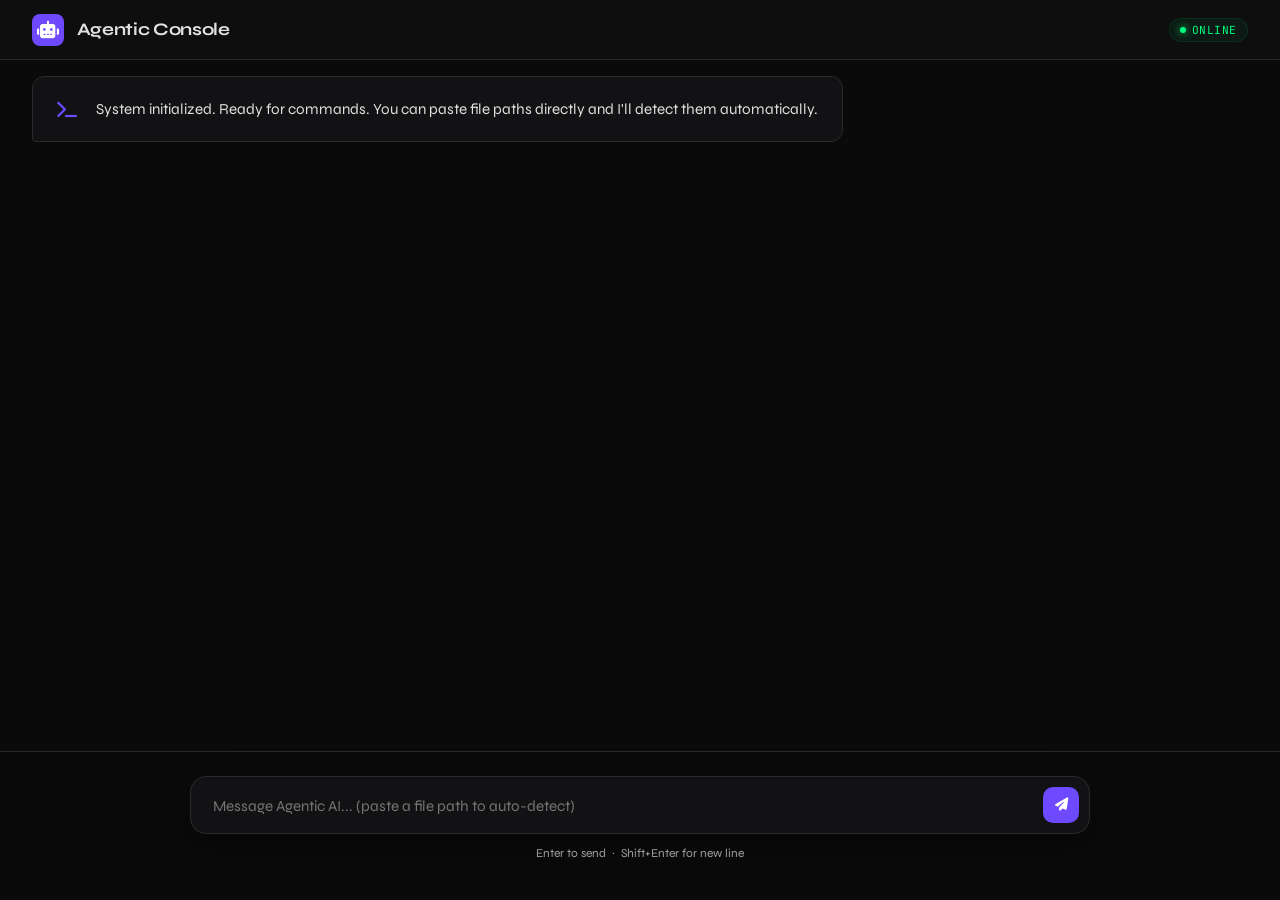
<file: index.html>
<!DOCTYPE html>
<html lang="en">
<head>
    <!-- 
        Agentic AI Console - Frontend
        A clean, terminal-inspired interface for interacting with the file-system AI agent.
    -->
    <meta charset="UTF-8">
    <meta name="viewport" content="width=device-width, initial-scale=1.0">
    <meta name="description" content="A powerful AI console with file system capabilities.">
    <title>Agentic AI Console</title>

    <!-- FAVICON SETUP -->
    <!-- Modern SVG support with standard ICO fallback for maximum compatibility -->
    <link rel="icon" type="image/svg+xml" href="/favicon.svg">
    <link rel="shortcut icon" href="/favicon.ico">

    <!-- EXTERNAL ASSETS -->
    <link rel="stylesheet" href="https://cdnjs.cloudflare.com/ajax/libs/font-awesome/6.5.0/css/all.min.css">
    <link href="https://fonts.googleapis.com/css2?family=JetBrains+Mono:wght@400;500;700&family=Syne:wght@400;600;800&display=swap" rel="stylesheet">
    <link rel="stylesheet" href="/styles.css">
</head>
<body>

<header>
    <div class="logo">
        <div class="logo-icon"><i class="fas fa-robot"></i></div>
        <span>Agentic Console</span>
    </div>
    <!-- Status indicator showing server connectivity state -->
    <div class="status-pill">
        <div class="status-dot"></div>
        ONLINE
    </div>
</header>

<!-- CHAT CONTAINER: Messages are dynamically injected here -->
<main id="respond">
    <div class="message-row agent">
        <div class="bubble agent">
            <i class="fas fa-terminal agent-icon"></i>
            <span>System initialized. Ready for commands. You can paste file paths directly and I'll detect them automatically.</span>
        </div>
    </div>
</main>

<!-- USER INPUT AREA -->
<footer>
    <!-- Proactive File Path Preview -->
    <div class="file-preview" id="file-preview">
        <i class="fas fa-file-code"></i>
        <span id="file-preview-path"></span>
    </div>
    <div class="input-wrapper">
        <textarea id="prompt" placeholder="Message Agentic AI... (paste a file path to auto-detect)" rows="1"></textarea>
        <button id="submit" title="Send (Enter)">
            <i class="fas fa-paper-plane"></i>
        </button>
    </div>
    <div class="hint">Enter to send &nbsp;·&nbsp; Shift+Enter for new line</div>
</footer>

<!-- CORE LOGIC: Externalized for better maintainability -->
<script src="/main.chat.js"></script>


</body>
</html>


</body>
</html>
</file>
<file: styles.css>
/* 
    Agentic AI Console - Core Design System
    A professional, dark-themed UI that blends terminal aesthetics with modern UX.
*/

:root {
    /* ── COLOR PALETTE ────────────────────────────────────────────────────────── */
    --bg-dark: #0a0a0b;         /* Deepest background */
    --bg-panel: #121214;        /* Primary container background */
    --bg-field: #1a1a1c;        /* Input fields and secondary surfaces */
    --border: #2a2a2c;          /* Standard border color */
    
    --text-primary: #e0e0e0;    /* Main readable text */
    --text-secondary: #a0a0a0;  /* Muted labels and meta-info */
    --accent: #6d4aff;          /* Primary brand/action color (Purple) */
    --accent-glow: rgba(109, 74, 255, 0.15); /* Accent-themed soft glow */
    
    --user-bubble: #1f1f23;     /* User message background */
    --agent-bubble: #121214;    /* Agent message background */
    
    /* ── BRAND COLORS ─────────────────────────────────────────────────────────── */
    --python: #3776ab;          
    --js: #f7df1e;              
    --file: #6d4aff;            
    
    /* ── TYPOGRAPHY ───────────────────────────────────────────────────────────── */
    --font-mono: 'JetBrains Mono', 'Fira Code', monospace;
    --font-sans: 'Syne', 'Inter', sans-serif;
    
    /* ── MEASUREMENTS ─────────────────────────────────────────────────────────── */
    --radius: 12px;
    --max-width: 900px;
}

/* ── BASE STYLES ─────────────────────────────────────────────────────────────── */
* { box-sizing: border-box; margin: 0; padding: 0; }

body {
    background: var(--bg-dark);
    color: var(--text-primary);
    font-family: var(--font-sans);
    height: 100vh;
    display: flex;
    flex-direction: column;
    overflow: hidden; /* Prevent body scroll, use chat container scroll */
}

/* ── HEADER & NAVIGATION ─────────────────────────────────────────────────────── */
header {
    height: 60px;
    padding: 0 2rem;
    display: flex;
    align-items: center;
    justify-content: space-between;
    border-bottom: 1px solid var(--border);
    background: rgba(18, 18, 20, 0.5);
    backdrop-filter: blur(8px);
    z-index: 10;
}

.logo {
    display: flex;
    align-items: center;
    gap: 0.8rem;
    font-weight: 700;
    font-size: 1.1rem;
    letter-spacing: -0.02em;
}

.logo-icon {
    width: 32px;
    height: 32px;
    background: var(--accent);
    color: white;
    border-radius: 8px;
    display: grid;
    place-items: center;
}

.status-pill {
    font-family: var(--font-mono);
    font-size: 0.7rem;
    background: rgba(0, 255, 127, 0.05);
    color: #00ff7f;
    padding: 4px 10px;
    border-radius: 20px;
    border: 1px solid rgba(0, 255, 127, 0.1);
    display: flex;
    align-items: center;
    gap: 6px;
    letter-spacing: 0.05em;
}

.status-dot {
    width: 6px;
    height: 6px;
    background: #00ff7f;
    border-radius: 50%;
    box-shadow: 0 0 8px #00ff7f;
}

/* ── CHAT CONTAINER ────────────────────────────────────────────────────────── */
main {
    flex: 1;
    overflow-y: auto;
    padding: 1rem 2rem;
    scroll-behavior: smooth;
    display: flex;
    flex-direction: column;
    gap: 1.5rem;
}

/* Scrollbar Styling */
main::-webkit-scrollbar { width: 6px; }
main::-webkit-scrollbar-track { background: transparent; }
main::-webkit-scrollbar-thumb { background: var(--border); border-radius: 10px; }

/* ── MESSAGE BUBBLES ────────────────────────────────────────────────────────── */
.message-row {
    display: flex;
    width: 100%;
}

.message-row.user { justify-content: flex-end; }
.message-row.agent { justify-content: flex-start; }

.bubble {
    max-width: 80%;
    padding: 1.25rem 1.5rem;
    border-radius: var(--radius);
    line-height: 1.6;
    font-size: 0.95rem;
    position: relative;
    border: 1px solid var(--border);
}

.bubble.user {
    background: var(--user-bubble);
    color: var(--text-primary);
    border-bottom-right-radius: 4px;
}

.bubble.agent {
    background: var(--agent-bubble);
    color: var(--text-primary);
    border-bottom-left-radius: 4px;
    display: flex;
    gap: 1.2rem;
}

.agent-icon {
    font-size: 1.1rem;
    color: var(--accent);
    margin-top: 4px;
}

/* ── FILE CHIPS ─────────────────────────────────────────────────────────────── */
.file-chip {
    display: inline-flex;
    align-items: center;
    gap: 6px;
    background: var(--bg-field);
    border: 1px solid var(--border);
    padding: 2px 8px;
    border-radius: 6px;
    font-family: var(--font-mono);
    font-size: 0.85rem;
    color: var(--text-secondary);
    margin: 0 4px;
    vertical-align: middle;
}

.file-chip i { font-size: 0.8rem; }
.fa-python { color: var(--python); }
.fa-js { color: var(--js); }
.fa-brackets-curly { color: var(--accent); }

/* ── FOOTER & INPUT ────────────────────────────────────────────────────────── */
footer {
    padding: 1.5rem 2rem 2.5rem;
    border-top: 1px solid var(--border);
    background: var(--bg-dark);
}

.file-preview {
    display: none; /* Shown via JS when paths detected */
    align-items: center;
    gap: 8px;
    margin-bottom: 12px;
    font-family: var(--font-mono);
    font-size: 0.8rem;
    color: var(--accent);
    padding: 0 1rem;
}

.file-preview.visible { display: flex; }

.input-wrapper {
    max-width: var(--max-width);
    margin: 0 auto;
    background: var(--bg-panel);
    border: 1px solid var(--border);
    border-radius: 16px;
    padding: 10px;
    display: flex;
    align-items: flex-end;
    gap: 12px;
    box-shadow: 0 8px 32px rgba(0,0,0,0.4);
    transition: border-color 0.2s;
}

.input-wrapper:focus-within {
    border-color: var(--accent);
    box-shadow: 0 8px 32px var(--accent-glow);
}

textarea {
    flex: 1;
    background: transparent;
    border: none;
    color: var(--text-primary);
    font-family: var(--font-sans);
    font-size: 0.95rem;
    padding: 8px 12px;
    resize: none;
    max-height: 140px;
    outline: none;
}

button#submit {
    background: var(--accent);
    color: white;
    border: none;
    width: 36px;
    height: 36px;
    border-radius: 10px;
    cursor: pointer;
    display: grid;
    place-items: center;
    transition: transform 0.1s, opacity 0.2s;
}

button#submit:hover { opacity: 0.9; transform: scale(1.05); }
button#submit:active { transform: scale(0.95); }
button#submit:disabled { background: var(--bg-field); color: var(--text-secondary); cursor: not-allowed; }

.hint {
    text-align: center;
    margin-top: 12px;
    font-size: 0.75rem;
    color: var(--text-secondary);
}

/* ── ANIMATIONS ───────────────────────────────────────────────────────────── */
.thinking {
    display: flex;
    align-items: center;
    gap: 10px;
    font-family: var(--font-mono);
    font-size: 0.8rem;
    color: var(--text-secondary);
    padding: 0 1rem;
}

.thinking .dots {
    display: flex;
    gap: 4px;
}

.thinking .dots span {
    width: 4px;
    height: 4px;
    background: var(--accent);
    border-radius: 50%;
    animation: bounce 1.4s infinite ease-in-out;
}

.thinking .dots span:nth-child(1) { animation-delay: -0.32s; }
.thinking .dots span:nth-child(2) { animation-delay: -0.16s; }

@keyframes bounce {
    0%, 80%, 100% { transform: scale(0); }
    40% { transform: scale(1.0); }
}

@media (max-width: 600px) {
    header { padding: 0 1rem; }
    main { padding: 1rem; }
    .bubble { max-width: 90%; }
}
</file>
<file: static/styles.css>
/* 
    Agentic AI Console - Core Design System
    A professional, dark-themed UI that blends terminal aesthetics with modern UX.
*/

:root {
    /* ── COLOR PALETTE ────────────────────────────────────────────────────────── */
    --bg-dark: #0a0a0b;         /* Deepest background */
    --bg-panel: #121214;        /* Primary container background */
    --bg-field: #1a1a1c;        /* Input fields and secondary surfaces */
    --border: #2a2a2c;          /* Standard border color */
    
    --text-primary: #e0e0e0;    /* Main readable text */
    --text-secondary: #a0a0a0;  /* Muted labels and meta-info */
    --accent: #6d4aff;          /* Primary brand/action color (Purple) */
    --accent-glow: rgba(109, 74, 255, 0.15); /* Accent-themed soft glow */
    
    --user-bubble: #1f1f23;     /* User message background */
    --agent-bubble: #121214;    /* Agent message background */
    
    /* ── BRAND COLORS ─────────────────────────────────────────────────────────── */
    --python: #3776ab;          
    --js: #f7df1e;              
    --file: #6d4aff;            
    
    /* ── TYPOGRAPHY ───────────────────────────────────────────────────────────── */
    --font-mono: 'JetBrains Mono', 'Fira Code', monospace;
    --font-sans: 'Syne', 'Inter', sans-serif;
    
    /* ── MEASUREMENTS ─────────────────────────────────────────────────────────── */
    --radius: 12px;
    --max-width: 900px;
}

/* ── BASE STYLES ─────────────────────────────────────────────────────────────── */
* { box-sizing: border-box; margin: 0; padding: 0; }

body {
    background: var(--bg-dark);
    color: var(--text-primary);
    font-family: var(--font-sans);
    height: 100vh;
    display: flex;
    flex-direction: column;
    overflow: hidden; /* Prevent body scroll, use chat container scroll */
}

/* ── HEADER & NAVIGATION ─────────────────────────────────────────────────────── */
header {
    height: 60px;
    padding: 0 2rem;
    display: flex;
    align-items: center;
    justify-content: space-between;
    border-bottom: 1px solid var(--border);
    background: rgba(18, 18, 20, 0.5);
    backdrop-filter: blur(8px);
    z-index: 10;
}

.logo {
    display: flex;
    align-items: center;
    gap: 0.8rem;
    font-weight: 700;
    font-size: 1.1rem;
    letter-spacing: -0.02em;
}

.logo-icon {
    width: 32px;
    height: 32px;
    background: var(--accent);
    color: white;
    border-radius: 8px;
    display: grid;
    place-items: center;
}

.status-pill {
    font-family: var(--font-mono);
    font-size: 0.7rem;
    background: rgba(0, 255, 127, 0.05);
    color: #00ff7f;
    padding: 4px 10px;
    border-radius: 20px;
    border: 1px solid rgba(0, 255, 127, 0.1);
    display: flex;
    align-items: center;
    gap: 6px;
    letter-spacing: 0.05em;
}

.status-dot {
    width: 6px;
    height: 6px;
    background: #00ff7f;
    border-radius: 50%;
    box-shadow: 0 0 8px #00ff7f;
}

/* ── CHAT CONTAINER ────────────────────────────────────────────────────────── */
main {
    flex: 1;
    overflow-y: auto;
    padding: 1rem 2rem;
    scroll-behavior: smooth;
    display: flex;
    flex-direction: column;
    gap: 1.5rem;
}

/* Scrollbar Styling */
main::-webkit-scrollbar { width: 6px; }
main::-webkit-scrollbar-track { background: transparent; }
main::-webkit-scrollbar-thumb { background: var(--border); border-radius: 10px; }

/* ── MESSAGE BUBBLES ────────────────────────────────────────────────────────── */
.message-row {
    display: flex;
    width: 100%;
}

.message-row.user { justify-content: flex-end; }
.message-row.agent { justify-content: flex-start; }

.bubble {
    max-width: 80%;
    padding: 1.25rem 1.5rem;
    border-radius: var(--radius);
    line-height: 1.6;
    font-size: 0.95rem;
    position: relative;
    border: 1px solid var(--border);
}

.bubble.user {
    background: var(--user-bubble);
    color: var(--text-primary);
    border-bottom-right-radius: 4px;
}

.bubble.agent {
    background: var(--agent-bubble);
    color: var(--text-primary);
    border-bottom-left-radius: 4px;
    display: flex;
    gap: 1.2rem;
}

.agent-icon {
    font-size: 1.1rem;
    color: var(--accent);
    margin-top: 4px;
}

/* ── FILE CHIPS ─────────────────────────────────────────────────────────────── */
.file-chip {
    display: inline-flex;
    align-items: center;
    gap: 6px;
    background: var(--bg-field);
    border: 1px solid var(--border);
    padding: 2px 8px;
    border-radius: 6px;
    font-family: var(--font-mono);
    font-size: 0.85rem;
    color: var(--text-secondary);
    margin: 0 4px;
    vertical-align: middle;
}

.file-chip i { font-size: 0.8rem; }
.fa-python { color: var(--python); }
.fa-js { color: var(--js); }
.fa-brackets-curly { color: var(--accent); }

/* ── FOOTER & INPUT ────────────────────────────────────────────────────────── */
footer {
    padding: 1.5rem 2rem 2.5rem;
    border-top: 1px solid var(--border);
    background: var(--bg-dark);
}

.file-preview {
    display: none; /* Shown via JS when paths detected */
    align-items: center;
    gap: 8px;
    margin-bottom: 12px;
    font-family: var(--font-mono);
    font-size: 0.8rem;
    color: var(--accent);
    padding: 0 1rem;
}

.file-preview.visible { display: flex; }

.input-wrapper {
    max-width: var(--max-width);
    margin: 0 auto;
    background: var(--bg-panel);
    border: 1px solid var(--border);
    border-radius: 16px;
    padding: 10px;
    display: flex;
    align-items: flex-end;
    gap: 12px;
    box-shadow: 0 8px 32px rgba(0,0,0,0.4);
    transition: border-color 0.2s;
}

.input-wrapper:focus-within {
    border-color: var(--accent);
    box-shadow: 0 8px 32px var(--accent-glow);
}

textarea {
    flex: 1;
    background: transparent;
    border: none;
    color: var(--text-primary);
    font-family: var(--font-sans);
    font-size: 0.95rem;
    padding: 8px 12px;
    resize: none;
    max-height: 140px;
    outline: none;
}

button#submit {
    background: var(--accent);
    color: white;
    border: none;
    width: 36px;
    height: 36px;
    border-radius: 10px;
    cursor: pointer;
    display: grid;
    place-items: center;
    transition: transform 0.1s, opacity 0.2s;
}

button#submit:hover { opacity: 0.9; transform: scale(1.05); }
button#submit:active { transform: scale(0.95); }
button#submit:disabled { background: var(--bg-field); color: var(--text-secondary); cursor: not-allowed; }

.hint {
    text-align: center;
    margin-top: 12px;
    font-size: 0.75rem;
    color: var(--text-secondary);
}

/* ── ANIMATIONS ───────────────────────────────────────────────────────────── */
.thinking {
    display: flex;
    align-items: center;
    gap: 10px;
    font-family: var(--font-mono);
    font-size: 0.8rem;
    color: var(--text-secondary);
    padding: 0 1rem;
}

.thinking .dots {
    display: flex;
    gap: 4px;
}

.thinking .dots span {
    width: 4px;
    height: 4px;
    background: var(--accent);
    border-radius: 50%;
    animation: bounce 1.4s infinite ease-in-out;
}

.thinking .dots span:nth-child(1) { animation-delay: -0.32s; }
.thinking .dots span:nth-child(2) { animation-delay: -0.16s; }

@keyframes bounce {
    0%, 80%, 100% { transform: scale(0); }
    40% { transform: scale(1.0); }
}

@media (max-width: 600px) {
    header { padding: 0 1rem; }
    main { padding: 1rem; }
    .bubble { max-width: 90%; }
}
</file>
